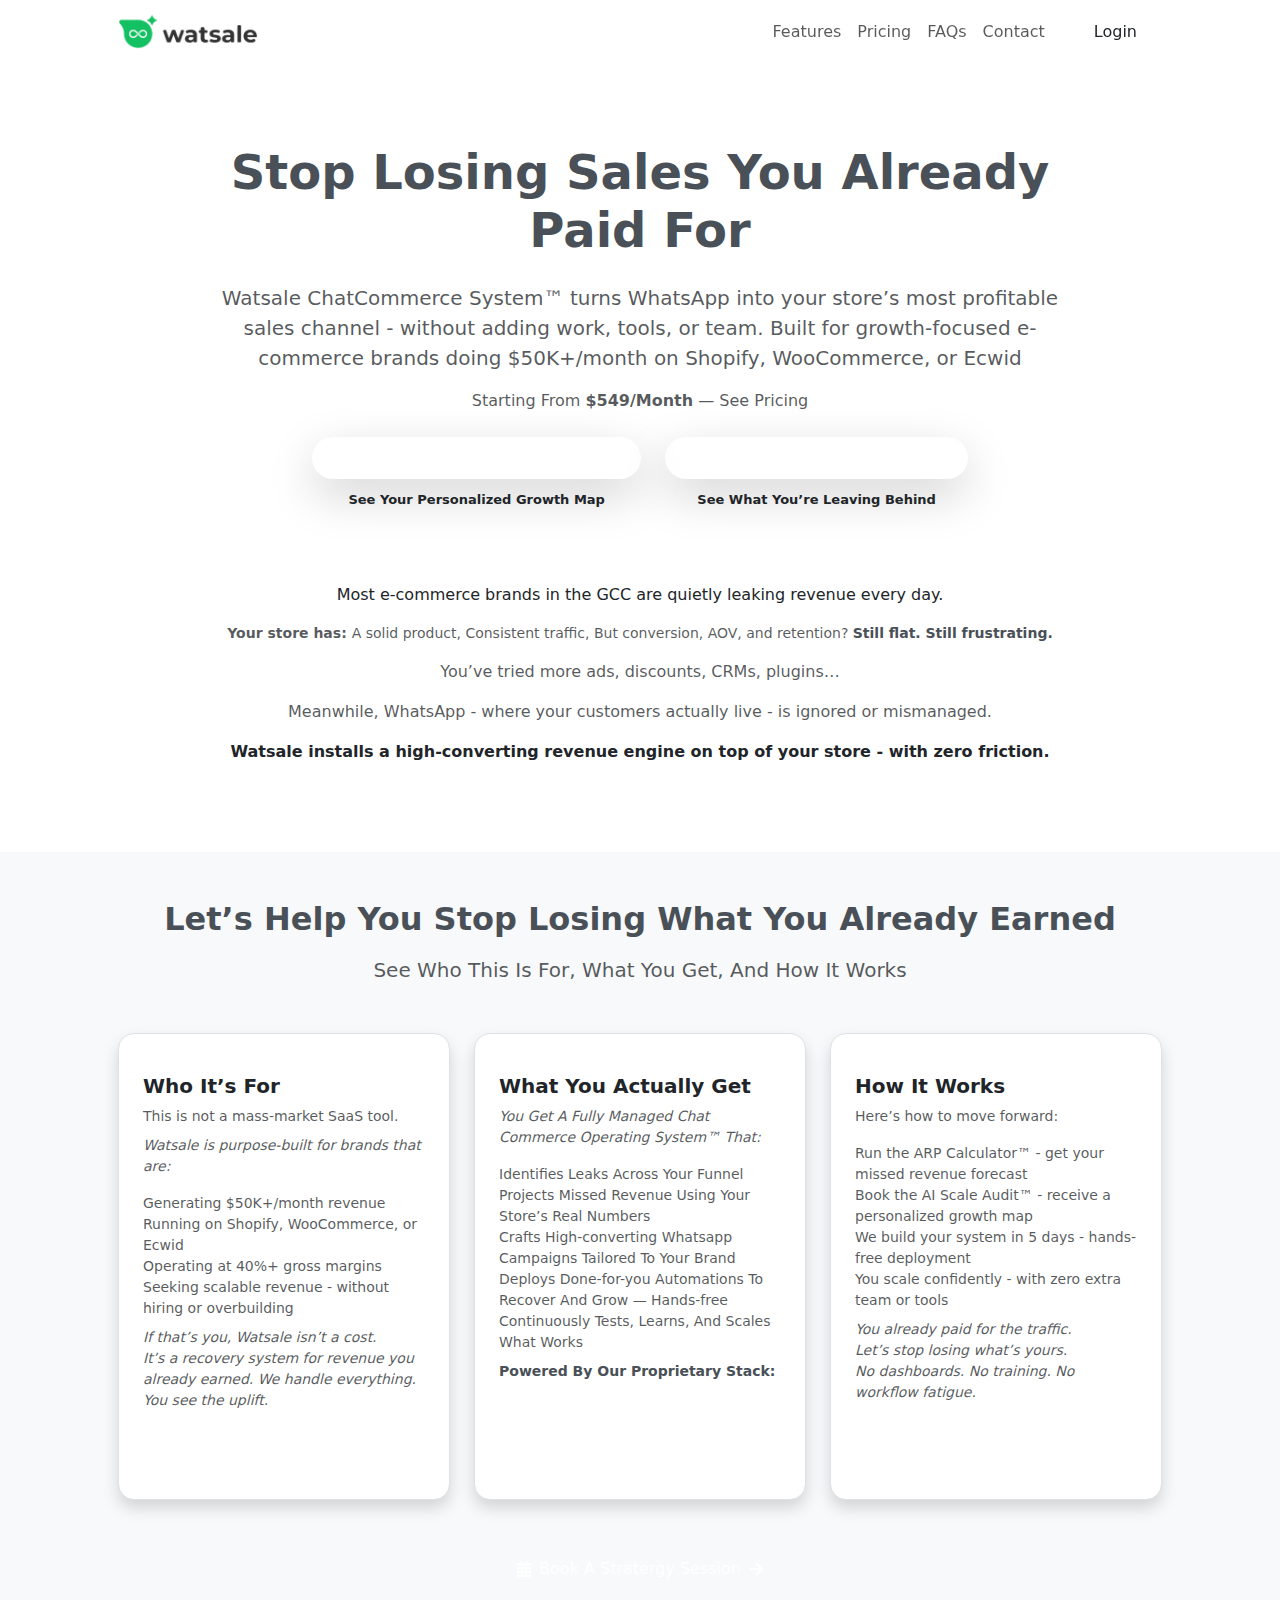
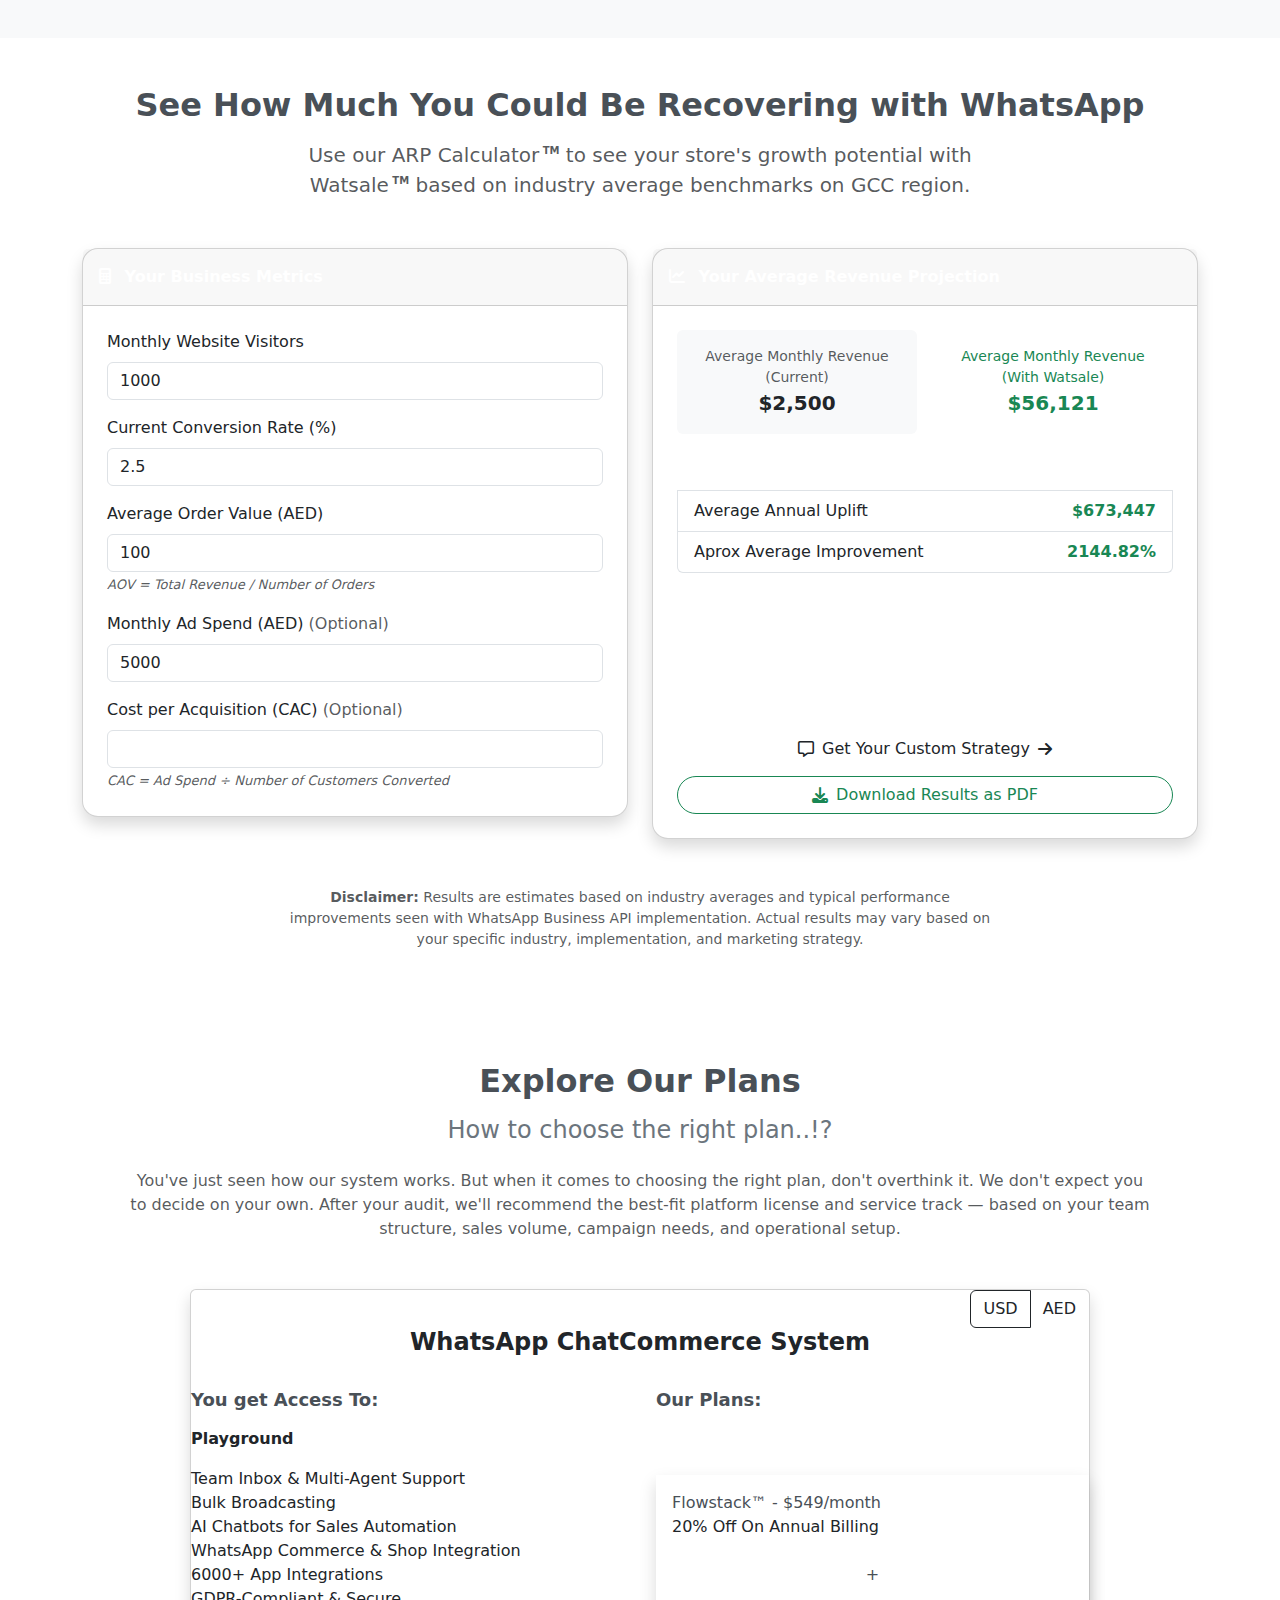
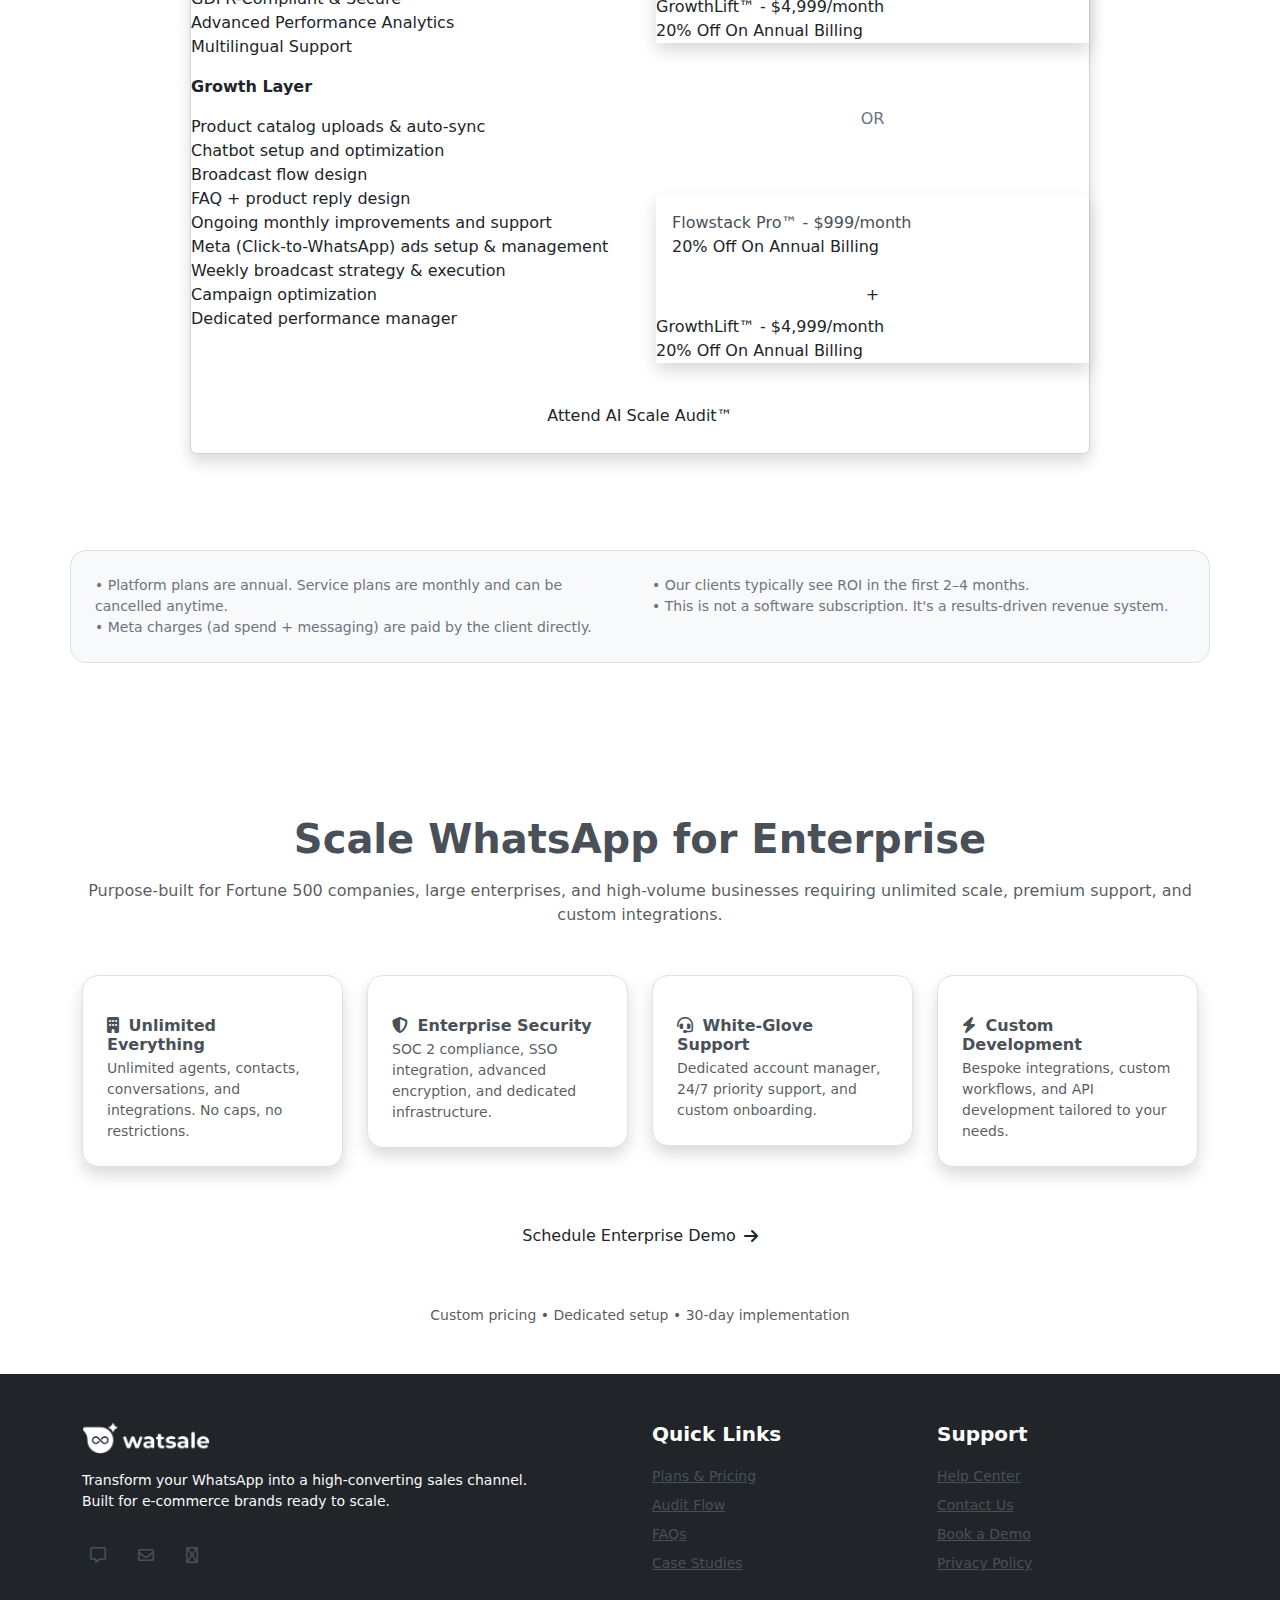
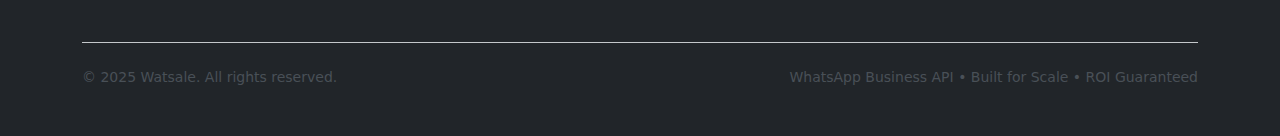
<file: index.html>
<!DOCTYPE html>
<html lang="en">
  <head>
    <meta charset="UTF-8" />
    <meta name="viewport" content="width=device-width, initial-scale=1.0" />
    <title>Watsale – Home</title>

    <link
      rel="shortcut icon"
      href="/assets/img/favicon.ico"
      type="image/x-icon"
    />

    <!-- Bootstrap 5 -->
    <link
      href="https://cdn.jsdelivr.net/npm/bootstrap@5.3.3/dist/css/bootstrap.min.css"
      rel="stylesheet"
    />
    <!-- FontAwesome -->
    <link
      href="https://cdnjs.cloudflare.com/ajax/libs/font-awesome/6.5.0/css/all.min.css"
      rel="stylesheet"
    />
    <!-- Custom CSS -->
    <link rel="stylesheet" href="./assets/css/style.css" />
  </head>
  <body>
    <!-- Navbar -->
    <nav class="navbar navbar-expand-lg navbar-blur fixed-top">
      <div class="container pe-md-5 ps-md-5">
        <a class="navbar-brand d-flex align-items-center" href="#">
          <div class="">
            <img src="./assets/img/logo.png" alt="" width="140" />
          </div>
          <!-- <span class="navbar-brand-text">Watsale</span> -->
        </a>

        <button
          class="navbar-toggler"
          type="button"
          data-bs-toggle="collapse"
          data-bs-target="#mainNav"
          aria-controls="mainNav"
          aria-expanded="false"
          aria-label="Toggle navigation"
        >
          <span class="navbar-toggler-icon"></span>
        </button>

        <div class="collapse navbar-collapse justify-content-end" id="mainNav">
          <ul class="navbar-nav align-items-center mb-2 mb-lg-0">
            <li class="nav-item">
              <a class="nav-link nav-link-custom" href="/#features">Features</a>
            </li>
            <li class="nav-item">
              <a class="nav-link nav-link-custom" href="/#plans">Pricing</a>
            </li>
            <li class="nav-item">
              <a class="nav-link nav-link-custom" href="/#faqs">FAQs</a>
            </li>
            <li class="nav-item">
              <a class="nav-link nav-link-custom" href="/#consultation"
                >Contact</a
              >
            </li>
            <li class="nav-item ms-lg-3">
              <a class="btn btn-cta pe-4 ps-4 pt-1 pb-1" href="/#audit"
                >Login</a
              >
            </li>
          </ul>
        </div>
      </div>
    </nav>

    <!-- Hero Section -->
    <section class="hero-section py-5 px-3 px-sm-4 px-lg-5">
      <div class="p-5"></div>
      <div class="container text-center pe-0 ps-0 pe-md-5 ps-md-5">
        <div class="mx-auto pe-0 ps-0 pe-md-5 ps-md-5">
          <h1 class="fw-bold mb-4 px-2 display-5 text-dark-emphasis">
            Stop Losing Sales
            <span class="text-success-custom fw-bold"
              >You Already Paid For</span
            >
          </h1>

          <p class="lead mb-3 text-body-secondary px-3 px-md-5">
            Watsale ChatCommerce System™ turns WhatsApp into your store’s most
            profitable sales channel - without adding work, tools, or team.
            Built for growth-focused e-commerce brands doing $50K+/month on
            Shopify, WooCommerce, or Ecwid
          </p>

          <p class="mb-4 fw-medium text-muted px-3">
            Starting From
            <span class="fw-semibold text-success-custom">$549/Month</span> —
            <a href="/#plans" class="text-muted text-decoration-none"
              >See Pricing
            </a>
          </p>

          <div class="d-md-flex justify-content-center px-3 gap-4">
            <div class="d-block mb-4 mb-md-0">
              <a
                href="/#consultation"
                class="btn btn-success-custom d-flex align-items-center justify-content-center shadow-lg gap-2 px-5 py-2 text-white rounded-pill text-decoration-none mb-2"
              >
                <i class="fa-solid fa-magnifying-glass-chart"></i>
                <span class="fw-medium">Attend AI Scale Audit™</span>
                <i class="fa-solid fa-arrow-right"></i>
              </a>
              <span
                class="text-success-custom fw-semibold"
                style="font-size: small"
                >See Your Personalized Growth Map
              </span>
            </div>
            <div class="d-block">
              <a
                href="#consultation"
                class="btn btn-success-custom d-flex align-items-center justify-content-center shadow-lg gap-2 px-5 py-2 text-white rounded-pill text-decoration-none mb-2"
              >
                <i class="fa-solid fa-calculator"></i>
                <span class="fw-medium">Try ARP Calculator™</span>
                <i class="fa-solid fa-arrow-right"></i>
              </a>
              <span
                class="text-success-custom fw-semibold"
                style="font-size: small"
                >See What You’re Leaving Behind</span
              >
            </div>
          </div>
        </div>

        <div class="mt-5">
          <div class="mx-auto p-4">
            <div class="row">
              <div class="col-12">
                <p class="text-dark">
                  Most e-commerce brands in the GCC are quietly leaking revenue
                  every day.
                </p>
                <p class="text-muted small">
                  <span class="fw-bold text-success-custom">
                    Your store has: </span
                  >A solid product, Consistent traffic, But conversion, AOV, and
                  retention?
                  <span class="fw-bold text-dark-emphasis">
                    Still flat. Still frustrating.
                  </span>
                </p>

                <p class="text-muted">
                  You’ve tried more ads, discounts, CRMs, plugins…
                </p>
                <p class="text-muted">
                  Meanwhile, WhatsApp - where your customers actually live - is
                  ignored or mismanaged.
                </p>
                <p class="fw-semibold text-success-custom">
                  Watsale installs a high-converting revenue engine on top of
                  your store - with zero friction.
                </p>
              </div>
            </div>
          </div>
        </div>
      </div>
    </section>

    <!-- How It Works Section -->
    <section class="how-it-works py-5 bg-light">
      <div class="container pe-md-5 ps-md-5">
        <div class="text-center mb-5 px-3">
          <h2 class="fw-bold mb-3 fs-2 text-dark-emphasis">
            Let’s Help You Stop Losing What
            <span class="text-success-custom fw-bold"> You Already Earned</span>
          </h2>
          <p class="lead text-muted">
            See Who This Is For, What You Get, And How It Works
          </p>
        </div>

        <div
          class="row gx-4 gy-5 justify-content-center position-relative mb-5"
        >
          <!-- STEP 1 -->
          <div class="col-12 col-lg-4 position-relative">
            <div
              class="card h-100 shadow border border-success-soft rounded-4 p-4"
            >
              <div
                class="d-flex justify-content-between align-items-start mb-3"
              ></div>
              <h3 class="fs-5 fw-bold mb-2 text-success-custom">
                Who It’s For
              </h3>
              <p class="text-muted small mb-2">
                This is not a mass-market SaaS tool.
              </p>
              <p class="text-muted small fst-italic">
                Watsale is purpose-built for brands that are:
              </p>
              <ul class="text-muted small ps-0 mb-2" style="list-style: none">
                <li>Generating $50K+/month revenue</li>
                <li>Running on Shopify, WooCommerce, or Ecwid</li>
                <li>Operating at 40%+ gross margins</li>
                <li>
                  Seeking scalable revenue - without hiring or overbuilding
                </li>
              </ul>
              <p class="text-muted small fst-italic">
                If that’s you, Watsale isn’t a cost. <br />
                It’s a recovery system for revenue you already earned. We handle
                everything. You see the uplift.
              </p>
            </div>
          </div>

          <!-- STEP 2 -->
          <div class="col-12 col-lg-4 position-relative">
            <div
              class="card h-100 shadow border border-success-soft rounded-4 p-4"
            >
              <div class="mb-3"></div>
              <h3 class="fs-5 fw-bold mb-2 text-success-custom">
                What You Actually Get
              </h3>
              <!-- <p class="text-muted small mb-2">
                You Don’t Get Access To “Software”
              </p> -->
              <p class="text-muted small fst-italic">
                You Get A Fully Managed Chat Commerce Operating System™ That:
              </p>
              <ul class="text-muted small ps-0 mb-2" style="list-style: none">
                <li>Identifies Leaks Across Your Funnel</li>
                <li>Projects Missed Revenue Using Your Store’s Real Numbers</li>
                <li>
                  Crafts High-converting Whatsapp Campaigns Tailored To Your
                  Brand
                </li>
                <li>
                  Deploys Done-for-you Automations To Recover And Grow —
                  Hands-free
                </li>
                <li>Continuously Tests, Learns, And Scales What Works</li>
              </ul>
              <p class="fw-bold mb-2 small text-dark-emphasis">
                Powered By Our Proprietary Stack:
              </p>

              <div class="d-flex flex-wrap gap-2 mb-2">
                <span class="badge bg-purple-soft text-success-custom fw-medium"
                  >AI Scale Audit™</span
                >
                <span class="badge bg-purple-soft text-success-custom fw-medium"
                  >ARP Calculator™</span
                >
                <span class="badge bg-purple-soft text-success-custom fw-medium"
                  >Flowstack™</span
                >
                <span class="badge bg-purple-soft text-success-custom fw-medium"
                  >Flowstack Pro™</span
                >
                <span class="badge bg-purple-soft text-success-custom fw-medium"
                  >Flowstack Enterprise™</span
                >
                <span class="badge bg-purple-soft text-success-custom fw-medium"
                  >GrowthLift™</span
                >
              </div>
            </div>
          </div>

          <!-- STEP 3 -->
          <div class="col-12 col-lg-4 position-relative">
            <div
              class="card h-100 shadow border border-success-soft rounded-4 p-4"
            >
              <div
                class="d-flex justify-content-between align-items-start mb-3"
              ></div>
              <h3 class="fs-5 fw-bold mb-2 text-success-custom">
                How It Works
              </h3>
              <p class="text-muted small">Here’s how to move forward:</p>
              <ul class="text-muted small ps-0 mb-2" style="list-style: none">
                <li>
                  Run the ARP Calculator™ - get your missed revenue forecast
                </li>
                <li>
                  Book the AI Scale Audit™ - receive a personalized growth map
                </li>
                <li>We build your system in 5 days - hands-free deployment</li>
                <li>You scale confidently - with zero extra team or tools</li>
              </ul>
              <p class="text-muted small fst-italic">
                You already paid for the traffic. <br />
                Let’s stop losing what’s yours. <br />
                No dashboards. No training. No workflow fatigue.
              </p>
            </div>
          </div>
        </div>

        <div class="d-flex flex-column flex-sm-row justify-content-center">
          <a
            href="/#"
            class="btn btn-success-custom btn-lg px-5 py-2 d-flex align-items-center gap-2 rounded-pill text-white text-decoration-none"
          >
            <i class="fa-solid fa-calendar-days fs-6"></i>
            <span class="fw-medium fs-6">Book A Stratergy Session</span>
            <i class="fa-solid fa-arrow-right fs-6"></i>
          </a>
        </div>
      </div>
    </section>

    <!-- ROI Calculator Section -->
    <section class="py-5 bg-primary-custom">
      <div class="container">
        <!-- Header -->
        <div class="text-center mb-5">
          <h2 class="fw-bold mb-3 fs-2 text-dark-emphasis">
            See How Much You Could Be
            <span class="text-success-custom fw-bold">
              Recovering with WhatsApp</span
            >
          </h2>
          <p class="lead text-muted mx-auto" style="max-width: 720px">
            Use our <b>ARP Calculator</b
            ><span
              style="
                vertical-align: super;
                font-size: x-small;
                font-weight: 700;
              "
            >
              TM</span
            >
            to see your store's growth potential with <b>Watsale</b
            ><span
              style="
                vertical-align: super;
                font-size: x-small;
                font-weight: 700;
              "
            >
              TM</span
            >
            based on industry average benchmarks on GCC region.
          </p>
        </div>

        <div class="row g-4">
          <!-- Input Card -->
          <div class="col-xl-6">
            <div class="card shadow rounded-4">
              <div class="card-header bg-success-custom text-white fw-bold p-3">
                <i class="fa-solid fa-calculator me-2"></i> Your Business
                Metrics
              </div>
              <div class="card-body p-4">
                <form id="roiForm" class="row g-3">
                  <div class="col-12">
                    <label class="form-label">Monthly Website Visitors</label>
                    <input
                      type="number"
                      name="visitors"
                      class="form-control"
                      value="1000"
                      id="visitors"
                    />
                  </div>

                  <div class="col-12">
                    <label class="form-label"
                      >Current Conversion Rate (%)</label
                    >
                    <input
                      type="number"
                      name="conversion_rate"
                      class="form-control"
                      value="2.5"
                      id="conversion_rate"
                    />
                  </div>

                  <div class="col-12">
                    <label class="form-label">Average Order Value (AED)</label>
                    <input
                      type="number"
                      name="aov"
                      class="form-control"
                      value="100"
                      id="aov"
                      required
                    />
                    <small
                      class="text-muted"
                      style="font-size: small; font-style: italic"
                    >
                      AOV = Total Revenue / Number of Orders
                    </small>
                  </div>

                  <div class="col-12">
                    <label class="form-label"
                      >Monthly Ad Spend (AED)
                      <span class="text-muted">(Optional)</span></label
                    >
                    <input
                      type="number"
                      name="ad_spend"
                      class="form-control"
                      value="5000"
                      id="ad_spend"
                    />
                  </div>

                  <div class="col-12">
                    <label class="form-label"
                      >Cost per Acquisition (CAC)
                      <span class="text-muted">(Optional)</span></label
                    >
                    <input
                      type="number"
                      name="cac"
                      class="form-control"
                      value=""
                      id="cac"
                    />
                    <small
                      class="text-muted"
                      style="font-size: small; font-style: italic"
                    >
                      CAC = Ad Spend ÷ Number of Customers Converted
                    </small>
                  </div>
                </form>
              </div>
            </div>
          </div>

          <!-- Results Card -->
          <div class="col-xl-6">
            <div class="card shadow rounded-4">
              <div class="card-header bg-success-custom text-white fw-bold p-3">
                <i class="fa-solid fa-chart-line me-2"></i> Your Average Revenue
                Projection
              </div>
              <div class="card-body p-4" id="roi-results">
                <div class="row g-3 mb-4">
                  <div class="col-sm-6">
                    <div class="bg-light p-3 rounded text-center">
                      <div class="text-muted small">
                        Average Monthly Revenue
                        <br />
                        (Current)
                      </div>
                      <div class="fw-bold fs-5" id="currentSales">AED 0</div>
                    </div>
                  </div>
                  <div class="col-sm-6">
                    <div class="bg-success-soft p-3 rounded text-center">
                      <div class="text-success small">
                        Average Monthly Revenue
                        <br />
                        (With Watsale)
                      </div>
                      <div class="fw-bold fs-5 text-success" id="improvedSales">
                        AED 0
                      </div>
                    </div>
                  </div>
                </div>

                <ol class="list-group mb-4">
                  <li
                    id="lossAlert"
                    class="list-group-item text-danger text-center border-0 mb-3"
                  >
                    <!-- You Are Currently Running At Loss On Ads Spend -->
                  </li>
                  <li
                    class="list-group-item d-flex justify-content-between border-1"
                  >
                    <span>Average Annual Uplift</span>
                    <strong class="text-success" id="extraRevenue"
                      >AED 0</strong
                    >
                  </li>
                  <li class="list-group-item d-flex justify-content-between">
                    <span>Aprox Average Improvement</span>
                    <strong class="text-success" id="roi">0%</strong>
                  </li>
                </ol>

                <div
                  class="bg-success-custom text-white text-center rounded p-4 mb-4"
                >
                  <small class="opacity-75 d-block"
                    >Projected Annual Extra Revenue</small
                  >
                  <div class="fw-bold fs-4 mt-1" id="annualExtra">AED 0</div>
                </div>

                <div class="d-grid gap-2">
                  <a
                    href="#strategy"
                    class="btn btn-success-custom d-flex align-items-center justify-content-center gap-2 rounded-pill"
                  >
                    <i class="fa-regular fa-message"></i> Get Your Custom
                    Strategy <i class="fa-solid fa-arrow-right"></i>
                  </a>
                  <button
                    class="btn btn-outline-success rounded-pill d-flex align-items-center justify-content-center gap-2"
                  >
                    <i class="fa-solid fa-download"></i> Download Results as PDF
                  </button>
                </div>
              </div>
            </div>
          </div>
        </div>

        <!-- Disclaimer -->
        <div class="text-center mt-5">
          <p class="small text-muted mx-auto" style="max-width: 720px">
            <strong>Disclaimer:</strong> Results are estimates based on industry
            averages and typical performance improvements seen with WhatsApp
            Business API implementation. Actual results may vary based on your
            specific industry, implementation, and marketing strategy.
          </p>
        </div>
      </div>
    </section>

    <!-- Plans Overview -->
    <section class="p-2 py-5 bg-primary-custom" id="plans">
      <div class="container mb-5">
        <!-- Headline -->
        <div class="text-center mb-0">
          <h2 class="fw-bold text-dark-emphasis mb-3 fs-2">
            Explore Our <span class="text-success-custom">Plans</span>
          </h2>
          <h3 class="fs-4 text-secondary mb-4">
            How to choose the right plan..!?
          </h3>
          <div class="text-muted lead ps-md-5 pe-md-5 fs-6">
            <p>
              You've just seen how our system works. But when it comes to
              choosing the right plan, don't overthink it. We don't expect you
              to decide on your own. After your audit, we'll recommend the
              best-fit platform license and service track — based on your team
              structure, sales volume, campaign needs, and operational setup.
            </p>
          </div>
        </div>
      </div>

      <!-- Growth Partner Section -->
      <div
        class="growth-plan-box card bg-white shadow"
        style="max-width: 900px; margin: auto"
      >
        <div class="d-flex justify-content-end mb-4">
          <div
            class="btn-group currency-toggle"
            role="group"
            aria-label="Currency Toggle"
          >
            <input
              type="radio"
              class="btn-check"
              name="currency"
              id="usd"
              autocomplete="off"
              checked
            />
            <label class="btn btn-outline-violet" for="usd">USD</label>

            <input
              type="radio"
              class="btn-check"
              name="currency"
              id="aed"
              autocomplete="off"
            />
            <label class="btn btn-outline-violet" for="aed">AED</label>
          </div>
        </div>
        <h3
          class="text-success-custom"
          style="
            text-align: center;
            font-size: 1.5rem;
            font-weight: bold;
            margin-bottom: 2rem;
            margin-top: -1.5rem;
          "
        >
          WhatsApp ChatCommerce System
        </h3>

        <div
          style="
            display: grid;
            grid-template-columns: repeat(auto-fit, minmax(280px, 1fr));
            gap: 2rem;
          "
        >
          <div>
            <h4
              class="text-dark-emphasis"
              style="font-weight: 600; margin-bottom: 1rem; font-size: 18px"
            >
              You get Access To:
            </h4>

            <div class="feature-item card border-0 bg-transparent">
              <p class="" style="font-weight: 600; margin-bottom: 1rem">
                Playground
              </p>
              <ul class="" style="list-style: none; padding-left: 0">
                <li>Team Inbox & Multi-Agent Support</li>
                <li>Bulk Broadcasting</li>
                <li>AI Chatbots for Sales Automation</li>
                <li>WhatsApp Commerce & Shop Integration</li>
                <li>6000+ App Integrations</li>
                <li>GDPR-Compliant & Secure</li>
                <li>Advanced Performance Analytics</li>
                <li>Multilingual Support</li>
              </ul>
            </div>

            <div class="feature-item card border-0 bg-transparent">
              <p class="" style="font-weight: 600; margin-bottom: 1rem">
                Growth Layer
              </p>
              <ul class="" style="list-style: none; padding-left: 0">
                <li>Product catalog uploads & auto-sync</li>
                <li>Chatbot setup and optimization</li>
                <li>Broadcast flow design</li>
                <li>FAQ + product reply design</li>
                <li>Ongoing monthly improvements and support</li>
                <li>Meta (Click-to-WhatsApp) ads setup & management</li>
                <li>Weekly broadcast strategy & execution</li>
                <li>Campaign optimization</li>
                <li>Dedicated performance manager</li>
              </ul>
            </div>
          </div>

          <div>
            <h4
              class="text-dark-emphasis"
              style="font-weight: 600; margin-bottom: 4rem; font-size: 18px"
            >
              Our Plans:
            </h4>
            <div class="growth-option shadow" style="margin-bottom: 4rem">
              <div class="growth-plan-box bg-white p-3 rounded-3 border-0">
                <div class="price text-dark-emphasis">
                  Flowstack™ - $549/month
                </div>
                <div class="note">20% Off On Annual Billing</div>
              </div>
              <p
                class="text-dark-emphasis"
                style="
                  text-align: center;
                  margin: 0.5rem 0;
                  font-weight: 500;
                  color: #6b7280;
                "
              >
                +
              </p>
              <div class="price text-success-custom">
                GrowthLift™ - $4,999/month
              </div>
              <div class="note">20% Off On Annual Billing</div>
            </div>
            <p
              class="text-success-custom"
              style="
                text-align: center;
                margin-top: 1rem;
                margin-bottom: 4rem;
                font-weight: 500;
                color: #6b7280;
              "
            >
              OR
            </p>
            <div class="growth-option shadow">
              <div class="growth-plan-box bg-white p-3 rounded-3 border-0">
                <div class="price text-dark-emphasis">
                  Flowstack Pro™ - $999/month
                </div>
                <div class="note">20% Off On Annual Billing</div>
              </div>
              <p
                class="text-dark"
                style="
                  text-align: center;
                  margin: 0.5rem 0;
                  font-weight: 500;
                  color: #6b7280;
                "
              >
                +
              </p>
              <div class="price text-success-custom">
                GrowthLift™ - $4,999/month
              </div>
              <div class="note">20% Off On Annual Billing</div>
            </div>
          </div>
        </div>

        <div style="text-align: center; margin-top: 2rem">
          <a
            href="#"
            class="btn btn-success-custom btn-lg d-inline-flex align-items-center justify-content-center gap-2 rounded-pill mb-3 fw-medium fs-6"
          >
            Attend AI Scale Audit™
          </a>
        </div>
      </div>
    </section>

    <!-- Smart Notes Section -->
    <section class="smart-notes-section py-5">
      <div class="container bg-light border rounded-4 p-4">
        <div class="row gy-4 text-secondary small">
          <div class="col-md-6">
            <ul class="list-unstyled mb-0">
              <li>
                • Platform plans are annual. Service plans are monthly and can
                be cancelled anytime.
              </li>
              <li>
                • Meta charges (ad spend + messaging) are paid by the client
                directly.
              </li>
            </ul>
          </div>
          <div class="col-md-6">
            <ul class="list-unstyled mb-0">
              <li>• Our clients typically see ROI in the first 2–4 months.</li>
              <li>
                • This is not a software subscription. It's a results-driven
                revenue system.
              </li>
            </ul>
          </div>
        </div>
      </div>
    </section>

    <!-- Enterprise Section -->
    <section class="position-relative overflow-hidden py-5 bg-white">
      <!-- Background Pattern -->
      <div
        class="position-absolute top-0 start-0 w-100 h-100 bg-pattern opacity-5"
      ></div>

      <div class="container position-relative">
        <!-- Heading -->
        <div class="text-center mb-5">
          <div
            class="d-inline-flex align-items-center bg-success-custom text-white rounded-pill px-4 py-2 mb-3 fw-bold"
          >
            <i class="fa-solid fa-crown me-2"></i> Flowstack Enterprise™
          </div>
          <h2 class="fw-bold text-dark-emphasis mb-3 fs-1">
            Scale WhatsApp for
            <span class="text-success-custom">Enterprise</span>
          </h2>
          <p class="lead text-muted mx-auto fs-6">
            Purpose-built for Fortune 500 companies, large enterprises, and
            high-volume businesses requiring unlimited scale, premium support,
            and custom integrations.
          </p>
        </div>

        <div class="row g-4">
          <div class="col-12 col-lg-3 position-relative">
            <div
              class="card bg-light-gradient shadow border border-success-soft rounded-4 p-4"
            >
              <div
                class="d-flex justify-content-between align-items-start mb-3"
              ></div>
              <h5 class="fw-semibold mb-1 fs-6 text-dark-emphasis">
                <i class="fa-solid fa-building text-success-custom me-1"></i>
                Unlimited Everything
              </h5>
              <p class="text-muted small mb-0">
                Unlimited agents, contacts, conversations, and integrations. No
                caps, no restrictions.
              </p>
            </div>
          </div>
          <div class="col-12 col-lg-3 position-relative">
            <div
              class="card bg-light-gradient shadow border border-success-soft rounded-4 p-4"
            >
              <div
                class="d-flex justify-content-between align-items-start mb-3"
              ></div>
              <h5 class="fw-semibold mb-1 fs-6 text-dark-emphasis">
                <i
                  class="fa-solid fa-shield-halved text-success-custom me-1"
                ></i>
                Enterprise Security
              </h5>
              <p class="text-muted small mb-0">
                SOC 2 compliance, SSO integration, advanced encryption, and
                dedicated infrastructure.
              </p>
            </div>
          </div>
          <div class="col-12 col-lg-3 position-relative">
            <div
              class="card bg-light-gradient shadow border border-success-soft rounded-4 p-4"
            >
              <div
                class="d-flex justify-content-between align-items-start mb-3"
              ></div>
              <h5 class="fw-semibold mb-1 fs-6 text-dark-emphasis">
                <i class="fa-solid fa-headset text-success-custom me-1"></i>
                White-Glove Support
              </h5>
              <p class="text-muted small mb-0">
                Dedicated account manager, 24/7 priority support, and custom
                onboarding.
              </p>
            </div>
          </div>
          <div class="col-12 col-lg-3 position-relative mb-4">
            <div
              class="card bg-light-gradient shadow border border-success-soft rounded-4 p-4"
            >
              <div
                class="d-flex justify-content-between align-items-start mb-3"
              ></div>
              <h5 class="fw-semibold mb-1 fs-6 text-dark-emphasis">
                <i class="fa-solid fa-bolt me-1 text-success-custom"></i>
                Custom Development
              </h5>
              <p class="text-muted small mb-0">
                Bespoke integrations, custom workflows, and API development
                tailored to your needs.
              </p>
            </div>
          </div>
          <div class="text-center w-100">
            <a
              href="/contact"
              class="btn btn-success-custom btn-lg d-inline-flex align-items-center justify-content-center gap-2 w-md-75 rounded-pill mb-5"
            >
              <span class="fw-medium fs-6">Schedule Enterprise Demo</span>
              <i class="fa-solid fa-arrow-right fs-6"></i>
            </a>
            <p class="text-muted small mb-0 text-center">
              Custom pricing • Dedicated setup • 30-day implementation
            </p>
          </div>
        </div>
      </div>
    </section>

    <!-- Footer Section -->
    <footer class="bg-dark text-white py-5">
      <div class="container">
        <div class="row gy-4">
          <!-- Brand Info -->
          <div class="col-lg-6">
            <img
              src="./assets/img/white-logo.png"
              alt="Watsale"
              class="mb-3"
              style="height: 32px"
            />
            <p class="text-light small mb-4" style="max-width: 480px">
              Transform your WhatsApp into a high-converting sales channel.
              Built for e-commerce brands ready to scale.
            </p>
            <div class="d-flex gap-3">
              <a
                href="#"
                class="text-light-emphasis hover-text-success p-2"
                aria-label="WhatsApp"
              >
                <i class="fa-regular fa-message"></i>
              </a>
              <a
                href="#"
                class="text-light-emphasis hover-text-success p-2"
                aria-label="Email"
              >
                <i class="fa-regular fa-envelope"></i>
              </a>
              <a
                href="#"
                class="text-light-emphasis hover-text-success p-2"
                aria-label="Phone"
              >
                <i class="fa-regular fa-phone"></i>
              </a>
            </div>
          </div>

          <!-- Quick Links -->
          <div class="col-sm-6 col-lg-3">
            <h5 class="text-white fw-semibold mb-3">Quick Links</h5>
            <ul class="list-unstyled small">
              <li>
                <a href="/plans" class="text-light-emphasis d-block py-1"
                  >Plans & Pricing</a
                >
              </li>
              <li>
                <a href="/audit" class="text-light-emphasis d-block py-1"
                  >Audit Flow</a
                >
              </li>
              <li>
                <a href="/faqs" class="text-light-emphasis d-block py-1"
                  >FAQs</a
                >
              </li>
              <li>
                <a href="#" class="text-light-emphasis d-block py-1"
                  >Case Studies</a
                >
              </li>
            </ul>
          </div>

          <!-- Support -->
          <div class="col-sm-6 col-lg-3">
            <h5 class="text-white fw-semibold mb-3">Support</h5>
            <ul class="list-unstyled small">
              <li>
                <a href="#" class="text-light-emphasis d-block py-1"
                  >Help Center</a
                >
              </li>
              <li>
                <a href="/contact" class="text-light-emphasis d-block py-1"
                  >Contact Us</a
                >
              </li>
              <li>
                <a href="#" class="text-light-emphasis d-block py-1"
                  >Book a Demo</a
                >
              </li>
              <li>
                <a href="#" class="text-light-emphasis d-block py-1"
                  >Privacy Policy</a
                >
              </li>
            </ul>
          </div>
        </div>

        <!-- Footer Bottom -->
        <div
          class="border-top border-secondary-subtle mt-5 pt-4 text-center text-sm-start"
        >
          <div class="row justify-content-between">
            <div class="col-md-auto">
              <p class="text-light-emphasis small mb-2 mb-md-0">
                © 2025 Watsale. All rights reserved.
              </p>
            </div>
            <div class="col-md-auto">
              <p class="text-light-emphasis small mb-0">
                WhatsApp Business API • Built for Scale • ROI Guaranteed
              </p>
            </div>
          </div>
        </div>
      </div>
    </footer>

    <!-- Scripts -->
    <script src="https://cdn.jsdelivr.net/npm/bootstrap@5.3.3/dist/js/bootstrap.bundle.min.js"></script>
    <script src="https://code.jquery.com/jquery-3.5.1.min.js"></script>
    <script src="./assets/js/main.js"></script>
  </body>
</html>
</file>
<file: assets/css/style.css>
:root {
  --custom-primary: #6f5bf5;
  --custom-secondary: #6f5af6;
  --bg-shaded-violet: #eccbf5;
}

.custom-primary-text {
  color: var(--custom-primary);
}
.custom-secondary-text {
  color: var(--custom-secondary);
}
.custom-primary-bg {
  background-color: var(--custom-primary);
}
.custom-secondary-bg {
  background-color: var(--custom-secondary);
}
.bg-shaded-violet {
  background-color: var(--bg-shaded-violet);
}

/* hero section */
#hero {
  height: max-content;
  background-color: var(--bg-shaded-violet);
}

.custom-cta {
  border: black 3px solid;
  border-radius: 15px;
  background-color: white;
  color: black;
}
.custom-cta:hover {
  border: black 3px solid;
  border-radius: 15px;
  background-color: white;
  color: black;
}

/* how you'll win */
.how-card > .card-image img {
  border: black 3px solid;
  border-radius: 15px;
  object-fit: cover;
  padding: 0;
  height: 180px;
  width: 100%;
}

/* watsale journey */
.side-title {
  border: black 3px solid;
  border-radius: 0 15px 15px 0;
  border-left: none;
  background-color: white;
}

/* everything you need */
.card-image img {
  width: 100%;
  height: 220px;
  border: black 3px solid;
  border-radius: 15px;
}

#everything .custom-cta {
  background-color: var(--bg-shaded-violet);
  bottom: -20px;
}

/* faq */
.custom-faq .question {
  border: black 3px solid;
  border-radius: 15px;
  background-color: var(--bg-shaded-violet);
  height: 300px;
}

.custom-faq .answer {
  border: black 3px solid;
  border-radius: 15px;
  background: white;
  margin-top: -100px;
  height: 300px;
}

#faq .custom-cta {
  background-color: var(--bg-shaded-violet);
}
</file>
